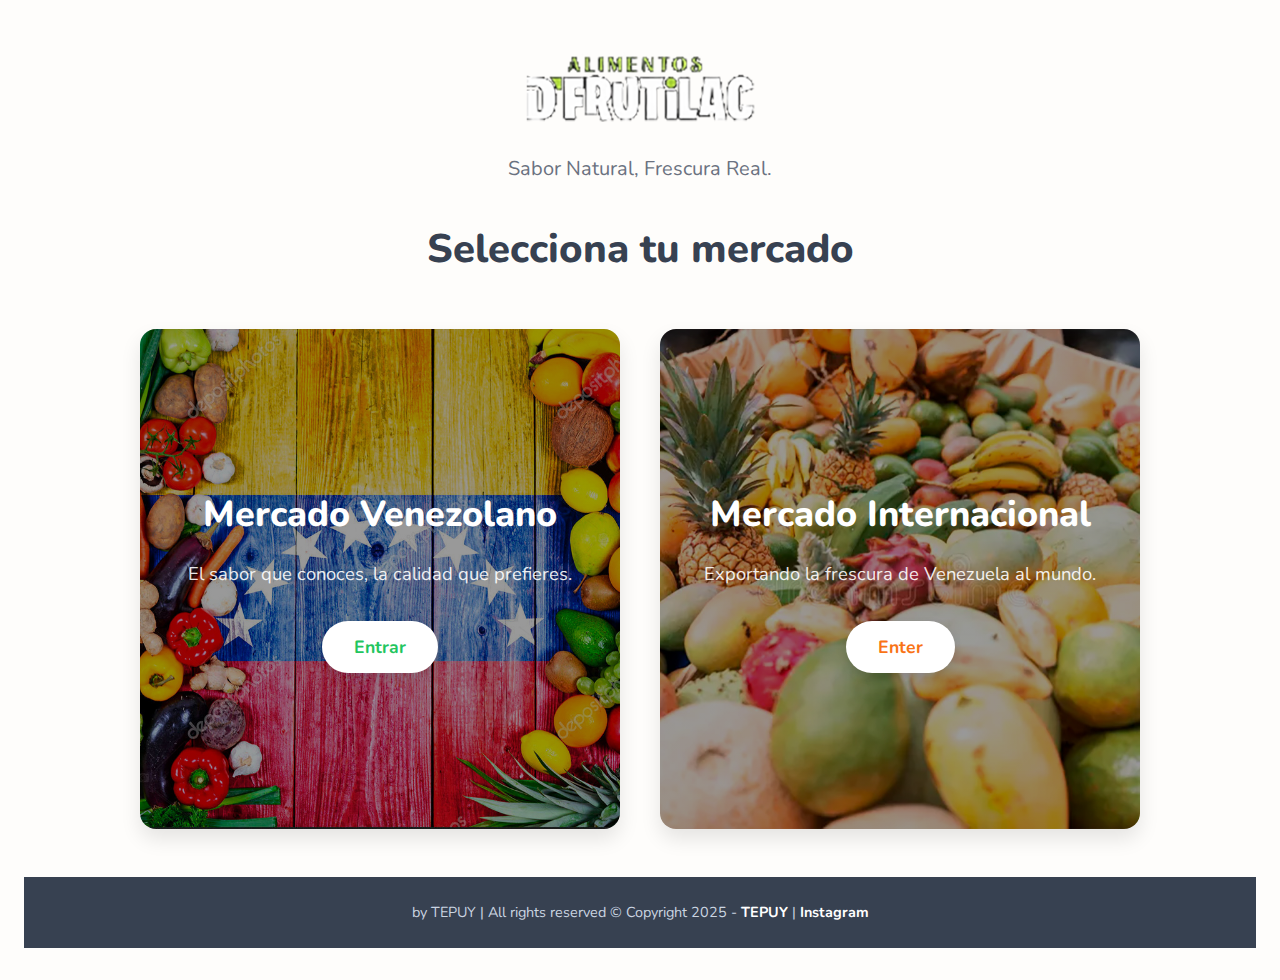
<file: index.html>
<!DOCTYPE html>
<html lang="es">
<head>
    <meta charset="UTF-8">
    <meta name="viewport" content="width=device-width, initial-scale=1.0">
    <title>Alimentos D'Frutilac, C.A. - Bienvenido</title>
    
    <!-- Favicon -->
    <link rel="icon" type="image/x-icon" href="assets/img/favicon.ico">
    
    <!-- Google Fonts (Nunito) -->
    <link rel="preconnect" href="https://fonts.googleapis.com">
    <link rel="preconnect" href="https://fonts.gstatic.com" crossorigin>
    <link href="https://fonts.googleapis.com/css2?family=Nunito:wght@400;700;800&display=swap" rel="stylesheet">
    
    <!-- Estilos Principales -->
    <link rel="stylesheet" href="assets/css/style.css">
</head>
<body>

    <div class="selector-page">
        <header class="selector-header">
            <!-- Coloca el logo principal aquí -->
            <img src="assets/img/logo.png" alt="Alimentos D'Frutilac, C.A." class="selector-logo">
            <p class="selector-tagline">Sabor Natural, Frescura Real.</p>
        </header>

        <main class="selector-main">
            <h1 class="selector-title">Selecciona tu mercado</h1>
            
            <div class="selector-grid">
                
                <!-- Opción 1: Mercado Venezolano -->
                <a href="venezuela.html" class="selector-card card-venezuela">
                    <div class="selector-card__content">
                        <h2 class="selector-card__title">Mercado Venezolano</h2>
                        <p class="selector-card__description">El sabor que conoces, la calidad que prefieres.</p>
                        <span class="selector-card__button">Entrar</span>
                    </div>
                </a>
                
                <!-- Opción 2: Mercado Internacional -->
                <a href="internacional.html" class="selector-card card-internacional">
                    <div class="selector-card__content">
                        <h2 class="selector-card__title">Mercado Internacional</h2>
                        <p class="selector-card__description">Exportando la frescura de Venezuela al mundo.</p>
                        <span class="selector-card__button">Enter</span>
                    </div>
                </a>
            </div>
        </main>
        
        <footer class="main-footer selector-footer">
            <p>
                by TEPUY | All rights reserved © Copyright 2025 - 
                <a href="https://tepuy.site/" target="_blank" rel="noopener noreferrer">TEPUY</a>
                | <a href="https://www.instagram.com/tepuy_it/" target="_blank" rel="noopener noreferrer">Instagram</a>
            </p>
        </footer>
    </div>

</body>
</html>
</file>
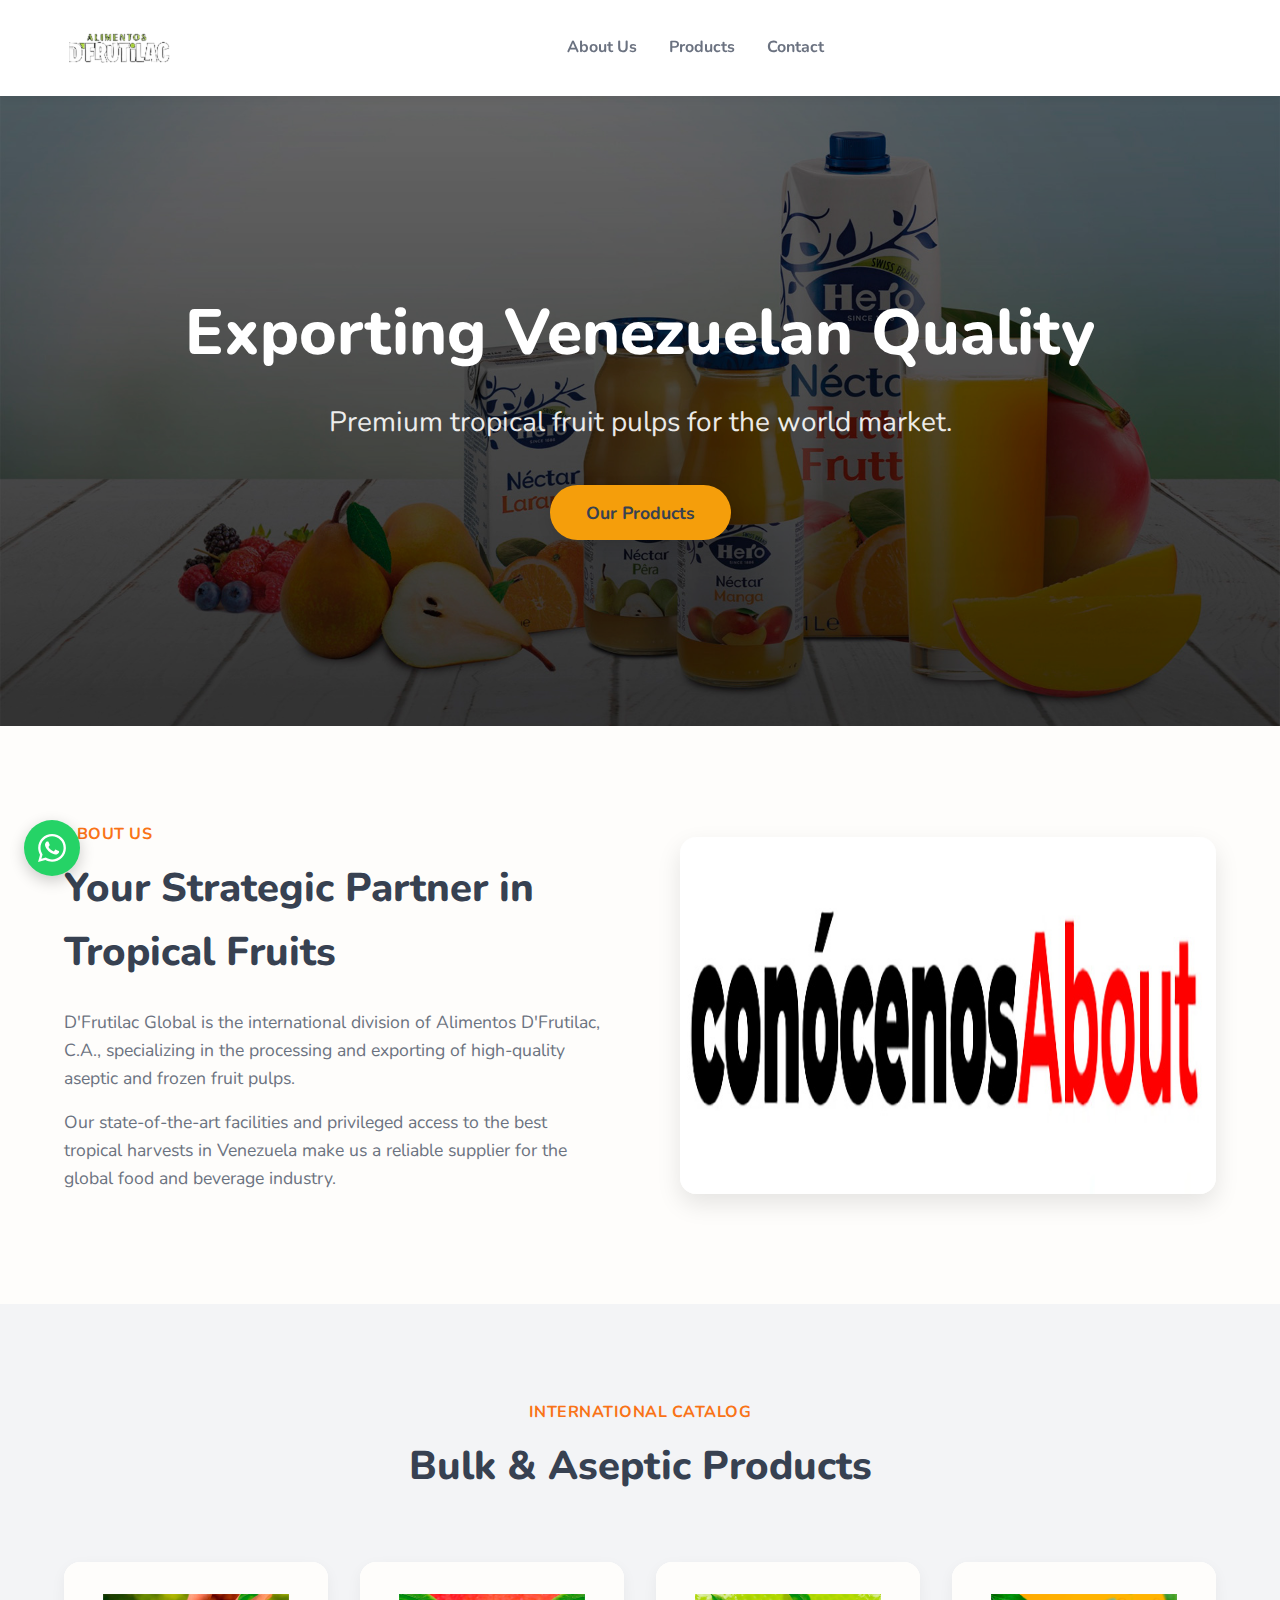
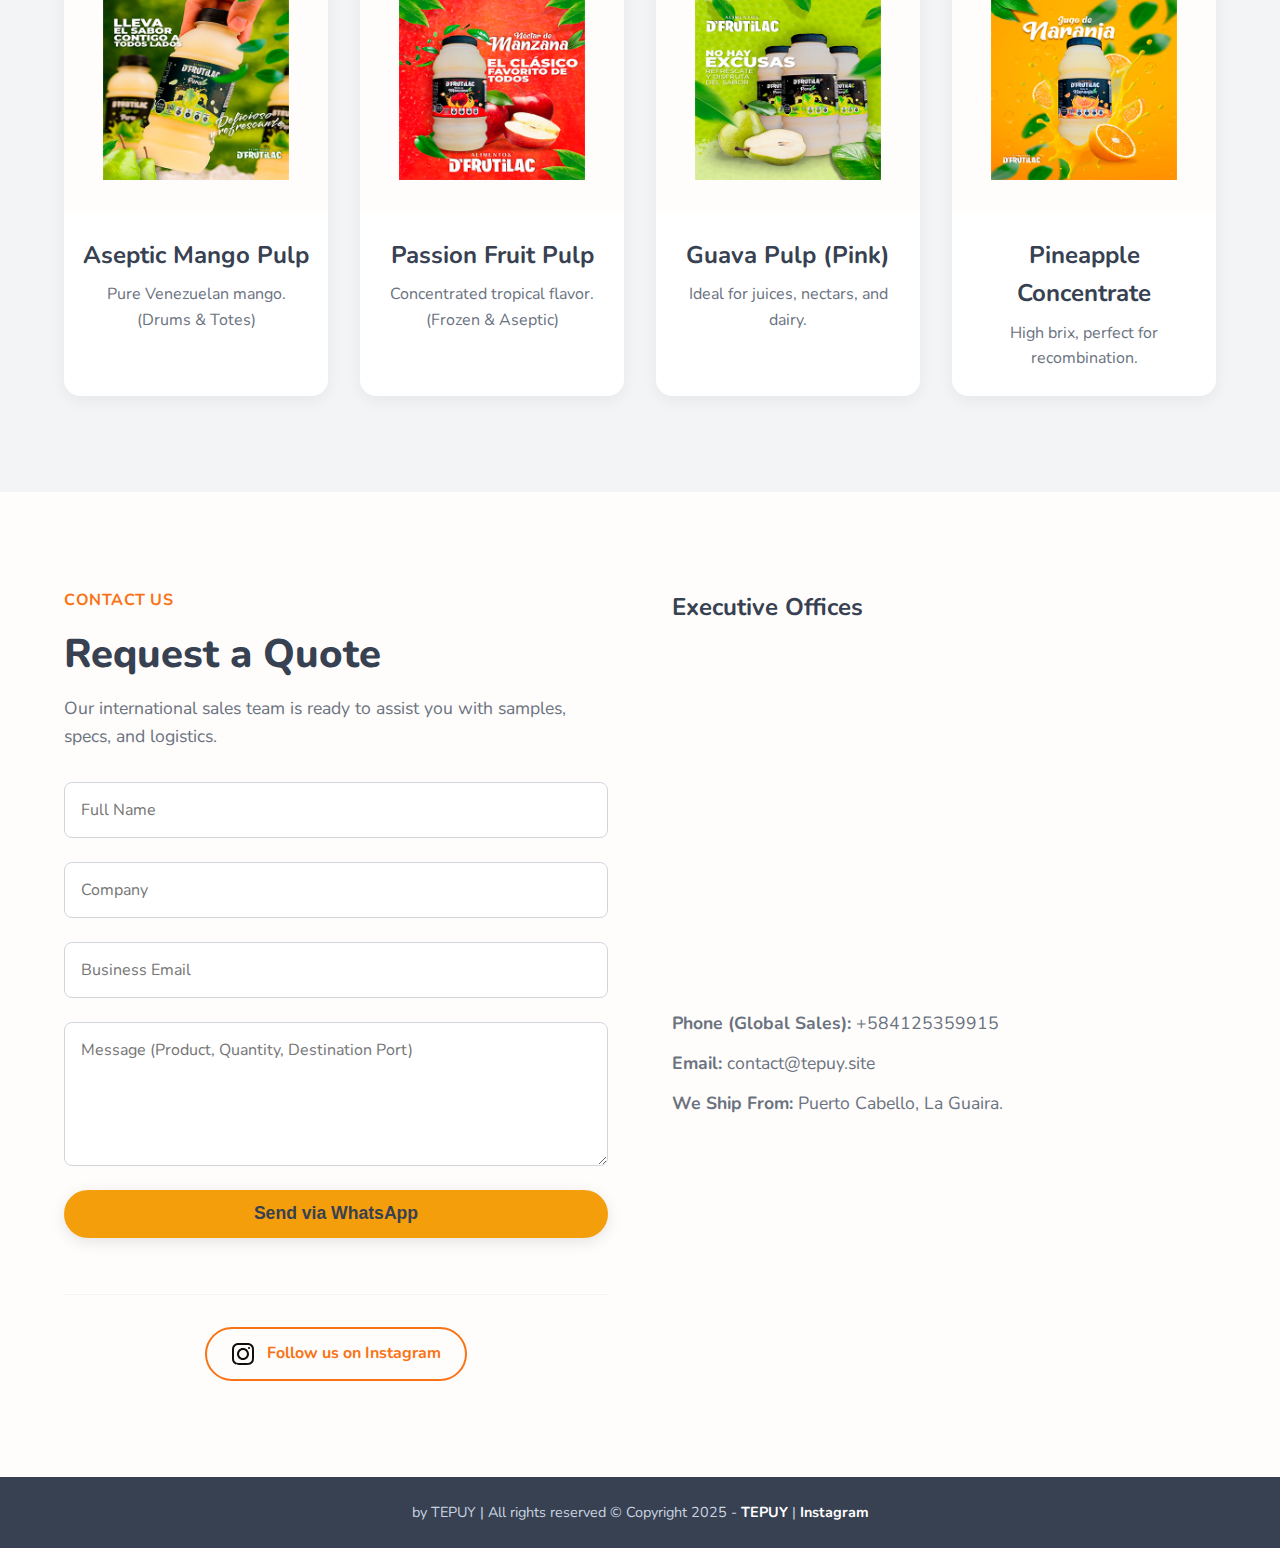
<file: internacional.html>
<!DOCTYPE html>
<html lang="es">
<head>
    <meta charset="UTF-8">
    <meta name="viewport" content="width=device-width, initial-scale=1.0">
    <title>D'Frutilac Global - Exporting Quality</title>
    
    <!-- Favicon -->
    <link rel="icon" type="image/x-icon" href="assets/img/favicon.ico">
    
    <!-- Google Fonts (Nunito) -->
    <link rel="preconnect" href="https://fonts.googleapis.com">
    <link rel="preconnect" href="https://fonts.gstatic.com" crossorigin>
    <link href="https://fonts.googleapis.com/css2?family=Nunito:wght@400;700;800&display=swap" rel="stylesheet">
    
    <!-- Estilos -->
    <link rel="stylesheet" href="assets/css/style.css">
    <link rel="stylesheet" href="assets/css/landing.css">
</head>
<body class="landing-page landing-int">

    <!-- Header (Internacional) -->
    <header class="main-header">
        <nav class="navbar container">
            <a href="/" class="navbar-logo">
                <img src="assets/img/logo-global.png" alt="D'Frutilac Global">
            </a>
            
            <ul class="nav-links">
                <li><a href="#int-about" class="nav-link">About Us</a></li>
                <li><a href="#int-products" class="nav-link">Products</a></li>
                <li><a href="#int-contact" class="nav-link">Contact</a></li>
            </ul>
            
            <!-- Contenedor del Traductor de Google -->
            <div id="google_translate_element" class="translate-widget"></div>
        </nav>
    </header>

    <!-- Main (Internacional) -->
    <main>
        <!-- Hero Section -->
        <section id="int-hero" class="hero-section hero-int">
            <div class="hero-content">
                <h1 class="hero-title">Exporting Venezuelan Quality</h1>
                <p class="hero-subtitle">Premium tropical fruit pulps for the world market.</p>
                <a href="#int-products" class="hero-cta">Our Products</a>
            </div>
        </section>
        
        <!-- About Us (Conócenos) -->
        <section id="int-about" class="content-section container content-reverse">
            <div class="content-image">
                <img src="assets/img/conocenos-int.jpg" alt="D'Frutilac Global Operations">
            </div>
            <div class="content-text">
                <span class="content-subtitle">About Us</span>
                <h2 class="content-title">Your Strategic Partner in Tropical Fruits</h2>
                <p>D'Frutilac Global is the international division of Alimentos D'Frutilac, C.A., specializing in the processing and exporting of high-quality aseptic and frozen fruit pulps.</p>
                <p>Our state-of-the-art facilities and privileged access to the best tropical harvests in Venezuela make us a reliable supplier for the global food and beverage industry.</p>
            </div>
        </section>
        
        <!-- Products (Productos) -->
        <section id="int-products" class="products-section">
            <div class="container">
                <span class="content-subtitle text-center">International Catalog</span>
                <h2 class="content-title text-center">Bulk & Aseptic Products</h2>
                
                <div class="product-grid">
                    <!-- Producto 1: Mango -->
                    <div class="product-card">
                        <div class="product-card__image">
                            <img src="assets/img/int-producto-mango.png" alt="Aseptic Mango Pulp">
                        </div>
                        <h3 class="product-card__title">Aseptic Mango Pulp</h3>
                        <p class="product-card__description">Pure Venezuelan mango. (Drums & Totes)</p>
                    </div>
                    <!-- Producto 2: Parchita -->
                    <div class="product-card">
                        <div class="product-card__image">
                            <img src="assets/img/int-producto-parchita.png" alt="Passion Fruit Pulp">
                        </div>
                        <h3 class="product-card__title">Passion Fruit Pulp</h3>
                        <p class="product-card__description">Concentrated tropical flavor. (Frozen & Aseptic)</p>
                    </div>
                    <!-- Producto 3: Guayaba -->
                    <div class="product-card">
                        <div class="product-card__image">
                            <img src="assets/img/int-producto-guayaba.png" alt="Guava Pulp (Pink)">
                        </div>
                        <h3 class="product-card__title">Guava Pulp (Pink)</h3>
                        <p class="product-card__description">Ideal for juices, nectars, and dairy.</p>
                    </div>
                    <!-- Producto 4: Piña -->
                    <div class="product-card">
                        <div class="product-card__image">
                            <img src="assets/img/int-producto-pina.png" alt="Pineapple Concentrate">
                        </div>
                        <h3 class="product-card__title">Pineapple Concentrate</h3>
                        <p class="product-card__description">High brix, perfect for recombination.</p>
                    </div>
                </div>
            </div>
        </section>
        
        <!-- Contact (Contactos) -->
        <section id="int-contact" class="contact-section container">
            <div class="contact-form-container">
                <span class="content-subtitle">Contact Us</span>
                <h2 class="content-title">Request a Quote</h2>
                <p>Our international sales team is ready to assist you with samples, specs, and logistics.</p>
                <form id="contactFormInt" class="contact-form">
                    <input type="text" name="name" placeholder="Full Name" required>
                    <input type="text" name="company" placeholder="Company" required>
                    <input type="email" name="email" placeholder="Business Email" required>
                    <textarea name="message" rows="5" placeholder="Message (Product, Quantity, Destination Port)" required></textarea>
                    <button type="button" class="hero-cta" onclick="enviarWhatsAppInt()">Send via WhatsApp</button>
                    
                    <!-- Instagram Link -->
                    <div class="social-contact">
                        <a href="https://www.instagram.com/alimentosdfrutilac/" target="_blank" rel="noopener noreferrer" class="instagram-link">
                            <img src="assets/img/icons/instagram.svg" alt="Instagram" class="social-icon">
                            <span>Follow us on Instagram</span>
                        </a>
                    </div>
                </form>
            </div>
            
            <div class="contact-map-container">
                <!-- Mapa de Google: Oficina -->
                <h3 class="map-title">Executive Offices</h3>
                <div class="map-responsive">
                    <iframe src="https://www.google.com/maps/embed?pb=!1m18!1m12!1m3!1d3928.451960338364!2d-69.28781939017051!3d10.062003771924783!2m3!1f0!2f0!3f0!3m2!1i1024!2i768!4f13.1!3m3!1m2!1s0x8e875d885a2ab063%3A0xffd276ce025958fe!2sTorre%20BEL%2C%20Barquisimeto%203001%2C%20Lara!5e0!3m2!1ses-419!2sve!4v1762908047524!5m2!1ses-419!2sve" width="600" height="450" style="border:0;" allowfullscreen="" loading="lazy" referrerpolicy="no-referrer-when-downgrade"></iframe>
                </div>
                <div class="office-info">
                    <p><strong>Phone (Global Sales):</strong> +584125359915</p>
                    <p><strong>Email:</strong> contact@tepuy.site</p>
                    <p><strong>We Ship From:</strong> Puerto Cabello, La Guaira.</p>
                </div>
            </div>
        </section>
    </main>
    
    <!-- Footer (Internacional) -->
    <footer class="main-footer">
        <div class="container">
            <p>
                by TEPUY | All rights reserved © Copyright 2025 - 
                <a href="https://tepuy.site/" target="_blank" rel="noopener noreferrer">TEPUY</a>
                | <a href="https://www.instagram.com/tepuy_it/" target="_blank" rel="noopener noreferrer">Instagram</a>
            </p>
        </div>
    </footer>
    
    <!-- Botones Flotantes -->
    <a id="whatsappBtn" href="https://api.whatsapp.com/send?phone=584125359915" target="_blank" rel="noopener noreferrer" class="floating-btn whatsapp-btn" aria-label="Contactar por WhatsApp">
        <svg fill="currentColor" viewBox="0 0 24 24"><path d="M.057 24l1.687-6.163c-1.041-1.804-1.588-3.849-1.587-5.946.003-6.556 5.338-11.891 11.893-11.891 3.181.001 6.167 1.24 8.413 3.488 2.245 2.248 3.481 5.236 3.48 8.414-.003 6.557-5.338 11.892-11.893 11.892-1.99-.001-3.951-.5-5.688-1.448l-6.305 1.654zm6.597-3.807c1.676.995 3.276 1.591 5.392 1.592 5.448 0 9.886-4.434 9.889-9.885.002-5.462-4.415-9.89-9.881-9.892-5.452 0-9.887 4.434-9.889 9.884-.001 2.225.651 3.891 1.746 5.634l-.999 3.648 3.742-.981zm11.387-5.464c-.074-.124-.272-.198-.57-.347-.297-.149-1.758-.868-2.031-.967-.272-.099-.47-.149-.669.149-.198.297-.768.967-.941 1.165-.173.198-.347.223-.644.074-.297-.149-1.255-.462-2.39-1.475-.883-.788-1.48-1.761-1.653-2.059-.173-.297-.018-.458.13-.606.134-.133.297-.347.446-.521.149-.174.198-.297.297-.495.099-.198.05-.372-.025-.521-.075-.149-.669-1.612-.916-2.207-.242-.579-.487-.5-.669-.51l-.57-.01c-.198 0-.52.074-.792.372s-1.04 1.016-1.04 2.479 1.065 2.876 1.213 3.074c.149.198 2.096 3.2 5.077 4.487.709.306 1.262.489 1.694.626.712.227 1.36.195 1.871.118.571-.078 1.758-.719 2.006-1.413.248-.695.248-1.289.173-1.414z"/></svg>
    </a>
    
    <button id="scrollTopBtn" class="floating-btn scroll-top-btn" aria-label="Volver al inicio">
        <svg fill="none" stroke="currentColor" viewBox="0 0 24 24"><path stroke-linecap="round" stroke-linejoin="round" stroke-width="3" d="M5 15l7-7 7 7"></path></svg>
    </button>
    
    <!-- Scripts -->
    <!-- Script de Google Translate -->
    <script type="text/javascript">
        function googleTranslateElementInit() {
            new google.translate.TranslateElement({
                pageLanguage: 'es', 
                includedLanguages: 'es,en,pt,zh-CN', 
                layout: google.translate.TranslateElement.InlineLayout.SIMPLE,
                autoDisplay: false
            }, 'google_translate_element');
        }
    </script>
    <script type="text/javascript" src="//translate.google.com/translate_a/element.js?cb=googleTranslateElementInit"></script>
    
    <!-- Script Principal -->
    <script src="assets/js/main.js"></script>
    
    <!-- Script para enviar formulario a WhatsApp -->
    <script>
        function enviarWhatsAppInt() {
            const form = document.getElementById('contactFormInt');
            const name = form.querySelector('input[name="name"]').value;
            const company = form.querySelector('input[name="company"]').value;
            const email = form.querySelector('input[name="email"]').value;
            const message = form.querySelector('textarea[name="message"]').value;
            
            const whatsappMessage = `Hello, my name is ${name} from ${company}. ${message}. My email is: ${email}`;
            const encodedMessage = encodeURIComponent(whatsappMessage);
            const whatsappUrl = `https://api.whatsapp.com/send?phone=584125359915&text=${encodedMessage}`;
            
            window.open(whatsappUrl, '_blank');
        }
    </script>

</body>
</html>
</file>
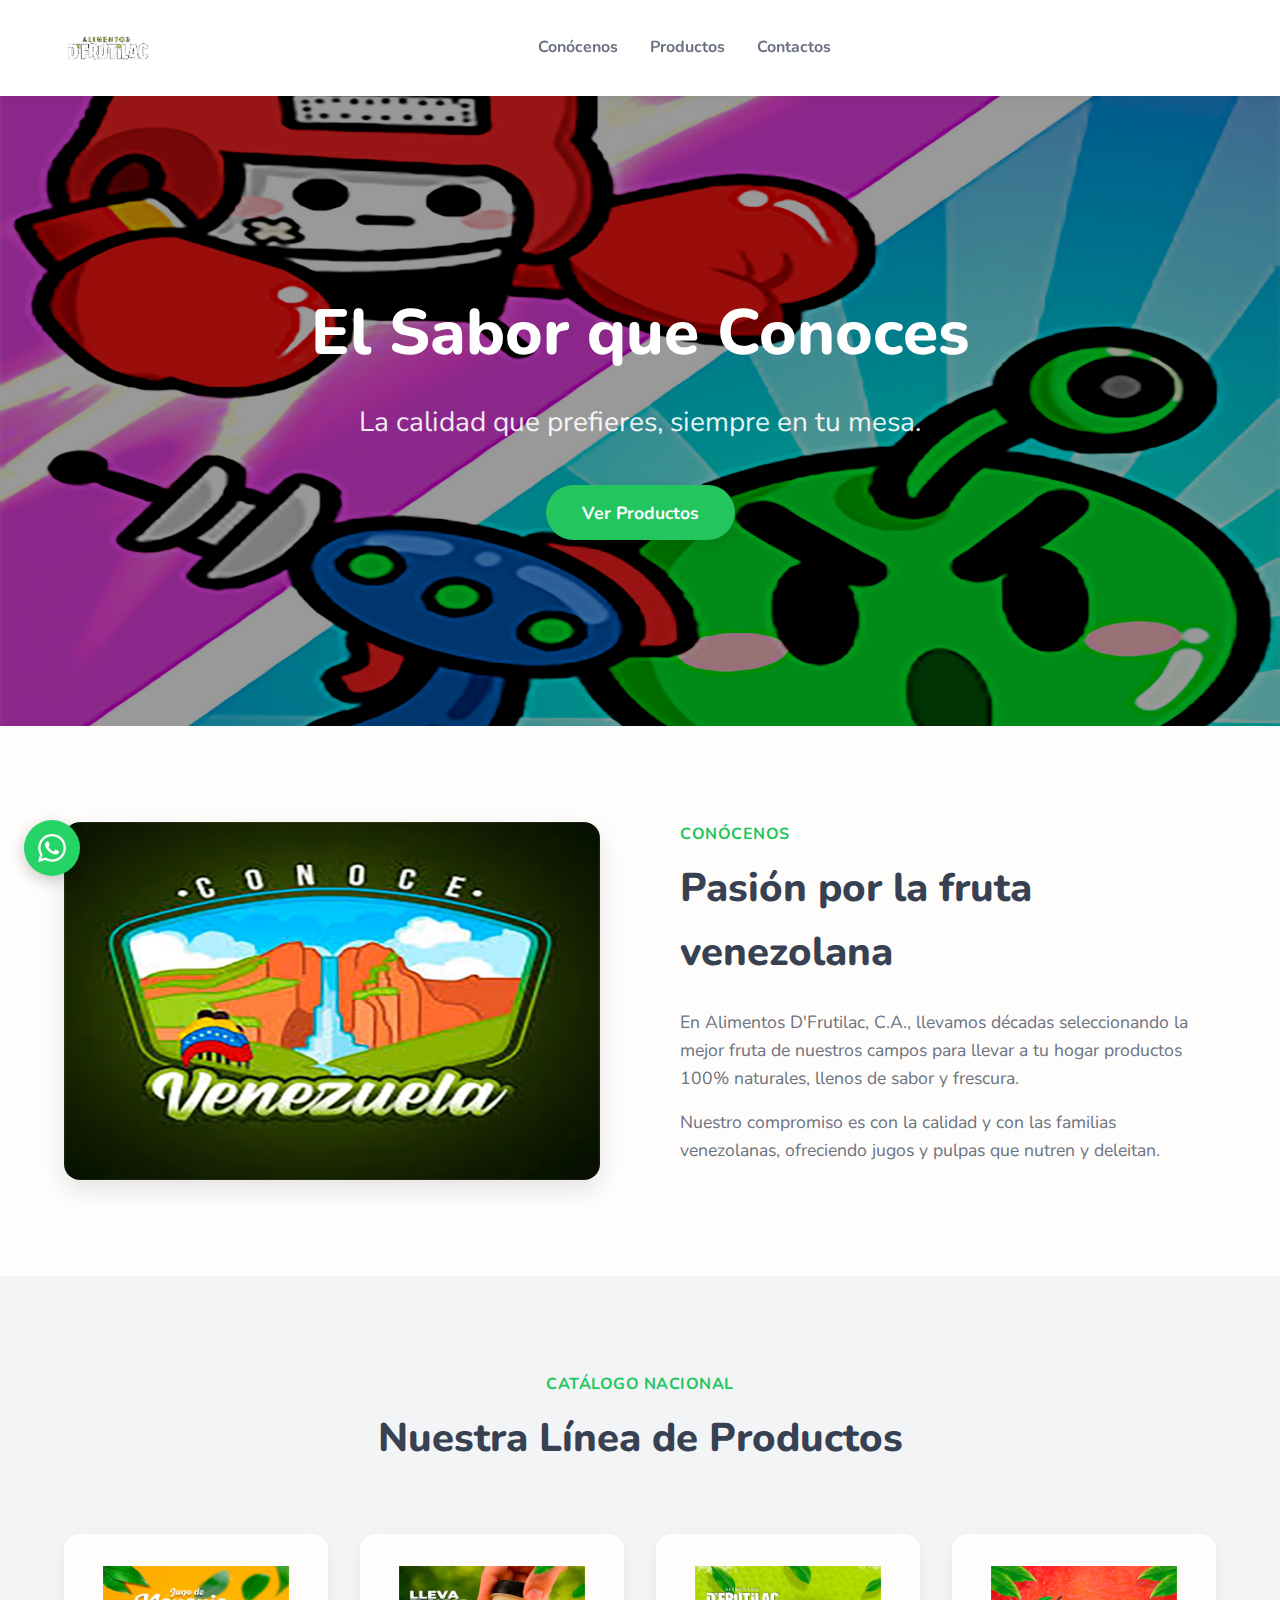
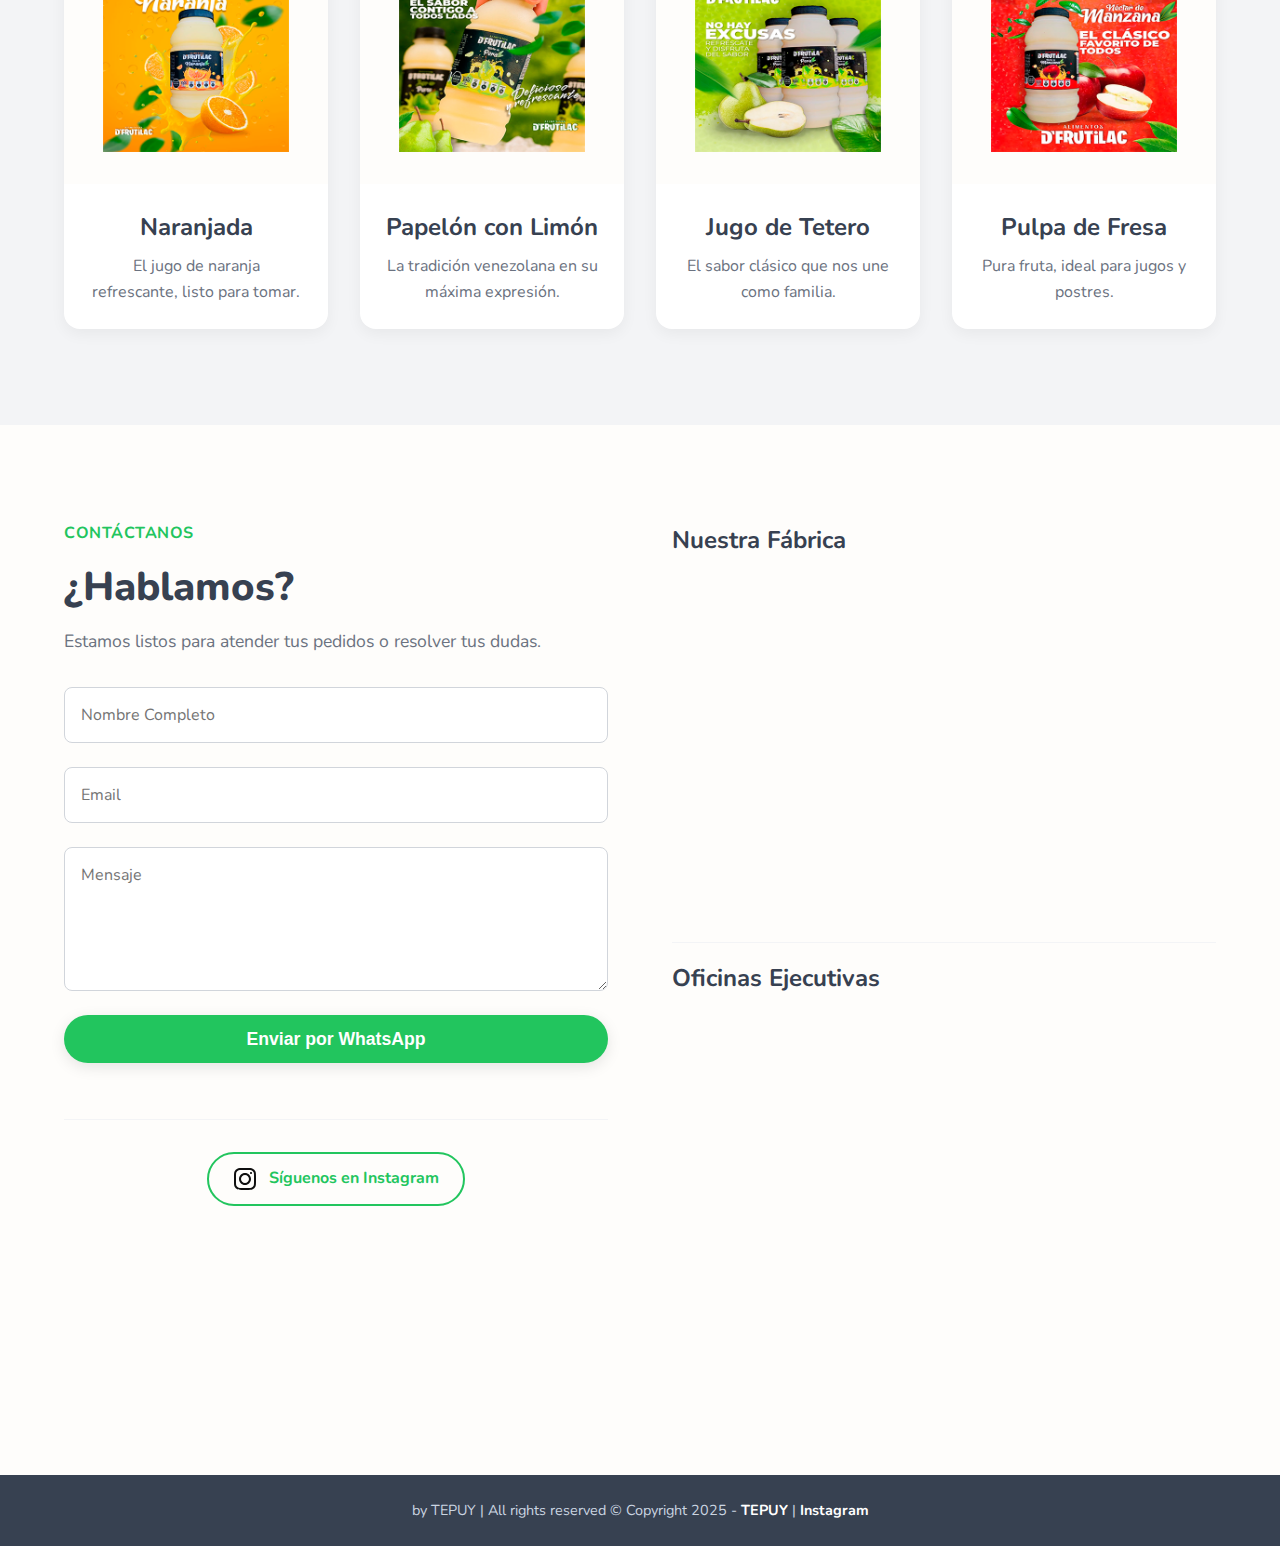
<file: venezuela.html>
<!DOCTYPE html>
<html lang="es">
<head>
    <meta charset="UTF-8">
    <meta name="viewport" content="width=device-width, initial-scale=1.0">
    <title>D'Frutilac Venezuela - Sabor Natural</title>
    
    <!-- Favicon -->
    <link rel="icon" type="image/x-icon" href="assets/img/favicon.ico">
    
    <!-- Google Fonts (Nunito) -->
    <link rel="preconnect" href="https://fonts.googleapis.com">
    <link rel="preconnect" href="https://fonts.gstatic.com" crossorigin>
    <link href="https://fonts.googleapis.com/css2?family=Nunito:wght@400;700;800&display=swap" rel="stylesheet">
    
    <!-- Estilos -->
    <link rel="stylesheet" href="assets/css/style.css">
    <link rel="stylesheet" href="assets/css/landing.css">
</head>
<body class="landing-page landing-vz">

    <!-- Header (Venezuela) -->
    <header class="main-header">
        <nav class="navbar container">
            <a href="/" class="navbar-logo">
                <img src="assets/img/logo.png" alt="D'Frutilac Venezuela">
            </a>
            
            <ul class="nav-links">
                <li><a href="#vz-conocenos" class="nav-link">Conócenos</a></li>
                <li><a href="#vz-productos" class="nav-link">Productos</a></li>
                <li><a href="#vz-contactos" class="nav-link">Contactos</a></li>
            </ul>
            
            <!-- Contenedor del Traductor de Google -->
            <div id="google_translate_element" class="translate-widget"></div>
        </nav>
    </header>

    <!-- Main (Venezuela) -->
    <main>
        <!-- Hero Section -->
        <section id="vz-hero" class="hero-section hero-vz">
            <div class="hero-content">
                <h1 class="hero-title">El Sabor que Conoces</h1>
                <p class="hero-subtitle">La calidad que prefieres, siempre en tu mesa.</p>
                <a href="#vz-productos" class="hero-cta">Ver Productos</a>
            </div>
        </section>
        
        <!-- Conócenos -->
        <section id="vz-conocenos" class="content-section container">
            <div class="content-image">
                <img src="assets/img/conocenos-vz.jpg" alt="Planta D'Frutilac Venezuela">
            </div>
            <div class="content-text">
                <span class="content-subtitle">Conócenos</span>
                <h2 class="content-title">Pasión por la fruta venezolana</h2>
                <p>En Alimentos D'Frutilac, C.A., llevamos décadas seleccionando la mejor fruta de nuestros campos para llevar a tu hogar productos 100% naturales, llenos de sabor y frescura.</p>
                <p>Nuestro compromiso es con la calidad y con las familias venezolanas, ofreciendo jugos y pulpas que nutren y deleitan.</p>
            </div>
        </section>
        
        <!-- Productos -->
        <section id="vz-productos" class="products-section">
            <div class="container">
                <span class="content-subtitle text-center">Catálogo Nacional</span>
                <h2 class="content-title text-center">Nuestra Línea de Productos</h2>
                
                <div class="product-grid">
                    <!-- Producto 1: Naranja -->
                    <div class="product-card">
                        <div class="product-card__image">
                            <img src="assets/img/vz-producto-naranja.png" alt="Naranjada D'Frutilac">
                        </div>
                        <h3 class="product-card__title">Naranjada</h3>
                        <p class="product-card__description">El jugo de naranja refrescante, listo para tomar.</p>
                    </div>
                    <!-- Producto 2: Papelón -->
                    <div class="product-card">
                        <div class="product-card__image">
                            <img src="assets/img/vz-producto-papelon.png" alt="Papelón con Limón D'Frutilac">
                        </div>
                        <h3 class="product-card__title">Papelón con Limón</h3>
                        <p class="product-card__description">La tradición venezolana en su máxima expresión.</p>
                    </div>
                    <!-- Producto 3: Tetero -->
                    <div class="product-card">
                        <div class="product-card__image">
                            <img src="assets/img/vz-producto-tetero.png" alt="Jugo de Tetero D'Frutilac">
                        </div>
                        <h3 class="product-card__title">Jugo de Tetero</h3>
                        <p class="product-card__description">El sabor clásico que nos une como familia.</p>
                    </div>
                    <!-- Producto 4: Fresa -->
                    <div class="product-card">
                        <div class="product-card__image">
                            <img src="assets/img/vz-producto-fresa.png" alt="Pulpa de Fresa D'Frutilac">
                        </div>
                        <h3 class="product-card__title">Pulpa de Fresa</h3>
                        <p class="product-card__description">Pura fruta, ideal para jugos y postres.</p>
                    </div>
                </div>
            </div>
        </section>
        
        <!-- Contactos -->
        <section id="vz-contactos" class="contact-section container">
            <div class="contact-form-container">
                <span class="content-subtitle">Contáctanos</span>
                <h2 class="content-title">¿Hablamos?</h2>
                <p>Estamos listos para atender tus pedidos o resolver tus dudas.</p>
                <form id="contactFormVz" class="contact-form">
                    <input type="text" name="name" placeholder="Nombre Completo" required>
                    <input type="email" name="email" placeholder="Email" required>
                    <textarea name="message" rows="5" placeholder="Mensaje" required></textarea>
                    <button type="button" class="hero-cta" onclick="enviarWhatsAppVz()">Enviar por WhatsApp</button>
                    
                    <!-- Instagram Link -->
                    <div class="social-contact">
                        <a href="https://www.instagram.com/alimentosdfrutilac/" target="_blank" rel="noopener noreferrer" class="instagram-link">
                            <img src="assets/img/icons/instagram.svg" alt="Instagram" class="social-icon">
                            <span>Síguenos en Instagram</span>
                        </a>
                    </div>
                </form>
            </div>
            
            <div class="contact-map-container">
                <!-- Mapa de Google: Fábrica -->
                <h3 class="map-title">Nuestra Fábrica</h3>
                <div class="map-responsive">
                    <iframe src="https://www.google.com/maps/embed?pb=!1m18!1m12!1m3!1d3928.966055088683!2d-69.26843489017097!3d10.019659872656371!2m3!1f0!2f0!3f0!3m2!1i1024!2i768!4f13.1!3m3!1m2!1s0x8e875f327dac0645%3A0x55325ccea3b05579!2sAlimentos%20D&#39;frutilac%20CA!5e0!3m2!1ses-419!2sve!4v1762907991452!5m2!1ses-419!2sve" width="600" height="450" style="border:0;" allowfullscreen="" loading="lazy" referrerpolicy="no-referrer-when-downgrade"></iframe>
                </div>
                
                <!-- Mapa de Google: Oficina -->
                <h3 class="map-title">Oficinas Ejecutivas</h3>
                <div class="map-responsive">
                    <iframe src="https://www.google.com/maps/embed?pb=!1m18!1m12!1m3!1d3928.451960338364!2d-69.28781939017051!3d10.062003771924783!2m3!1f0!2f0!3f0!3m2!1i1024!2i768!4f13.1!3m3!1m2!1s0x8e875d885a2ab063%3A0xffd276ce025958fe!2sTorre%20BEL%2C%20Barquisimeto%203001%2C%20Lara!5e0!3m2!1ses-419!2sve!4v1762908047524!5m2!1ses-419!2sve" width="600" height="450" style="border:0;" allowfullscreen="" loading="lazy" referrerpolicy="no-referrer-when-downgrade"></iframe>
                </div>
            </div>
        </section>
    </main>
    
    <!-- Footer (Venezuela) -->
    <footer class="main-footer">
        <div class="container">
            <p>
                by TEPUY | All rights reserved © Copyright 2025 - 
                <a href="https://tepuy.site/" target="_blank" rel="noopener noreferrer">TEPUY</a>
                | <a href="https://www.instagram.com/tepuy_it/" target="_blank" rel="noopener noreferrer">Instagram</a>
            </p>
        </div>
    </footer>
    
    <!-- Botones Flotantes -->
    <a id="whatsappBtn" href="https://api.whatsapp.com/send?phone=584125359915" target="_blank" rel="noopener noreferrer" class="floating-btn whatsapp-btn" aria-label="Contactar por WhatsApp">
        <svg fill="currentColor" viewBox="0 0 24 24"><path d="M.057 24l1.687-6.163c-1.041-1.804-1.588-3.849-1.587-5.946.003-6.556 5.338-11.891 11.893-11.891 3.181.001 6.167 1.24 8.413 3.488 2.245 2.248 3.481 5.236 3.48 8.414-.003 6.557-5.338 11.892-11.893 11.892-1.99-.001-3.951-.5-5.688-1.448l-6.305 1.654zm6.597-3.807c1.676.995 3.276 1.591 5.392 1.592 5.448 0 9.886-4.434 9.889-9.885.002-5.462-4.415-9.89-9.881-9.892-5.452 0-9.887 4.434-9.889 9.884-.001 2.225.651 3.891 1.746 5.634l-.999 3.648 3.742-.981zm11.387-5.464c-.074-.124-.272-.198-.57-.347-.297-.149-1.758-.868-2.031-.967-.272-.099-.47-.149-.669.149-.198.297-.768.967-.941 1.165-.173.198-.347.223-.644.074-.297-.149-1.255-.462-2.39-1.475-.883-.788-1.48-1.761-1.653-2.059-.173-.297-.018-.458.13-.606.134-.133.297-.347.446-.521.149-.174.198-.297.297-.495.099-.198.05-.372-.025-.521-.075-.149-.669-1.612-.916-2.207-.242-.579-.487-.5-.669-.51l-.57-.01c-.198 0-.52.074-.792.372s-1.04 1.016-1.04 2.479 1.065 2.876 1.213 3.074c.149.198 2.096 3.2 5.077 4.487.709.306 1.262.489 1.694.626.712.227 1.36.195 1.871.118.571-.078 1.758-.719 2.006-1.413.248-.695.248-1.289.173-1.414z"/></svg>
    </a>
    
    <button id="scrollTopBtn" class="floating-btn scroll-top-btn" aria-label="Volver al inicio">
        <svg fill="none" stroke="currentColor" viewBox="0 0 24 24"><path stroke-linecap="round" stroke-linejoin="round" stroke-width="3" d="M5 15l7-7 7 7"></path></svg>
    </button>
    
    <!-- Scripts -->
    <!-- Script de Google Translate -->
    <script type="text/javascript">
        function googleTranslateElementInit() {
            new google.translate.TranslateElement({
                pageLanguage: 'es', 
                includedLanguages: 'es,en,pt,zh-CN', 
                layout: google.translate.TranslateElement.InlineLayout.SIMPLE,
                autoDisplay: false
            }, 'google_translate_element');
        }
    </script>
    <script type="text/javascript" src="//translate.google.com/translate_a/element.js?cb=googleTranslateElementInit"></script>
    
    <!-- Script Principal -->
    <script src="assets/js/main.js"></script>
    
    <!-- Script para enviar formulario a WhatsApp -->
    <script>
        function enviarWhatsAppVz() {
            const form = document.getElementById('contactFormVz');
            const name = form.querySelector('input[name="name"]').value;
            const email = form.querySelector('input[name="email"]').value;
            const message = form.querySelector('textarea[name="message"]').value;
            
            const whatsappMessage = `Hola, mi nombre es ${name}. ${message}. Mi correo es: ${email}`;
            const encodedMessage = encodeURIComponent(whatsappMessage);
            const whatsappUrl = `https://api.whatsapp.com/send?phone=584125359915&text=${encodedMessage}`;
            
            window.open(whatsappUrl, '_blank');
        }
    </script>

</body>
</html>
</file>
<file: assets/css/style.css>
/* ---------------------------------- */
/* ESTILOS GLOBALES Y SELECTOR      */
/* assets/css/style.css             */
/* ---------------------------------- */

/* --- Variables de Color (Paleta D'Frutilac) --- */
:root {
    --color-verde: #22c55e;
    --color-verde-oscuro: #16a34a;
    --color-amarillo: #f59e0b;
    --color-amarillo-oscuro: #d97706;
    --color-naranja: #f97316;
    --color-naranja-oscuro: #ea580c;
    --color-oscuro: #374151;
    --color-gris: #6b7280;
    --color-gris-claro: #f3f4f6;
    --color-blanco: #ffffff;
    --color-fondo: #fefdfb; /* Blanco cálido */
    
    --fuente-principal: 'Nunito', sans-serif;
}

/* --- Reseteo Básico y Tipografía --- */
*, *::before, *::after {
    box-sizing: border-box;
    margin: 0;
    padding: 0;
}

html {
    scroll-behavior: smooth;
    font-size: 16px;
}

body {
    font-family: var(--fuente-principal);
    background-color: var(--color-fondo);
    color: var(--color-oscuro);
    line-height: 1.6;
}

a {
    color: var(--color-verde);
    text-decoration: none;
    transition: color 0.3s ease;
}

a:hover {
    color: var(--color-verde-oscuro);
}

img {
    max-width: 100%;
    height: auto;
    display: block;
}

.container {
    width: 100%;
    max-width: 1200px;
    margin: 0 auto;
    padding: 0 1.5rem;
}

.text-center {
    text-align: center;
}

/* ---------------------------------- */
/* PÁGINA SELECTORA (index.html)    */
/* ---------------------------------- */
.selector-page {
    display: flex;
    flex-direction: column;
    justify-content: space-between;
    align-items: center;
    min-height: 100vh;
    padding: 2rem 1.5rem;
}

.selector-header {
    text-align: center;
    margin-bottom: 2rem;
}

.selector-logo {
    max-width: 250px;
    margin: 0 auto;
}

.selector-tagline {
    font-size: 1.25rem;
    color: var(--color-gris);
    margin-top: 0.5rem;
}

.selector-main {
    width: 100%;
    max-width: 1000px;
    flex-grow: 1;
    display: flex;
    flex-direction: column;
    justify-content: center;
}

.selector-title {
    font-size: 2.5rem;
    font-weight: 800;
    text-align: center;
    margin-bottom: 3rem;
    color: var(--color-oscuro);
}

.selector-grid {
    display: grid;
    grid-template-columns: 1fr;
    gap: 2rem;
}

@media (min-width: 768px) {
    .selector-grid {
        grid-template-columns: 1fr 1fr;
        gap: 2.5rem;
    }
}

.selector-card {
    position: relative;
    height: 60vh;
    min-height: 400px;
    max-height: 500px;
    border-radius: 1rem;
    overflow: hidden;
    background-size: cover;
    background-position: center;
    box-shadow: 0 10px 20px rgba(0, 0, 0, 0.1);
    transition: transform 0.4s ease, box-shadow 0.4s ease;
    display: flex;
}

.selector-card:hover {
    transform: scale(1.03);
    box-shadow: 0 15px 30px rgba(0, 0, 0, 0.2);
}

/* --- Imágenes de Fondo (Selector) --- */
.card-venezuela {
    background-image: linear-gradient(rgba(0,0,0,0.4), rgba(0,0,0,0.4)), url('../img/selector-vz.jpg');
}
.card-internacional {
    background-image: linear-gradient(rgba(0,0,0,0.4), rgba(0,0,0,0.4)), url('../img/selector-int.jpg');
}
/* ------------------------------------ */

.selector-card__content {
    position: relative;
    z-index: 2;
    padding: 2rem;
    color: var(--color-blanco);
    text-align: center;
    margin: auto;
    transition: transform 0.3s ease;
}

.selector-card:hover .selector-card__content {
    transform: translateY(-10px);
}

.selector-card__title {
    font-size: 2.25rem;
    font-weight: 800;
    margin-bottom: 1rem;
}

.selector-card__description {
    font-size: 1.15rem;
    font-weight: 400;
    opacity: 0.9;
    margin-bottom: 2rem;
}

.selector-card__button {
    display: inline-block;
    padding: 0.75rem 2rem;
    font-size: 1.1rem;
    font-weight: 700;
    border-radius: 50px;
    background-color: var(--color-blanco);
    box-shadow: 0 4px 10px rgba(0, 0, 0, 0.1);
    transition: transform 0.3s ease, background-color 0.3s ease;
}

.card-venezuela .selector-card__button {
    color: var(--color-verde);
}
.card-internacional .selector-card__button {
    color: var(--color-naranja);
}

.selector-card:hover .selector-card__button {
    transform: scale(1.05);
}

.selector-footer {
    width: 100%;
    margin-top: 3rem;
}


/* ---------------------------------- */
/* FOOTER (Global)                  */
/* ---------------------------------- */
.main-footer {
    background-color: var(--color-oscuro);
    color: #cbd5e1;
    padding: 1.5rem 0;
    text-align: center;
    font-size: 0.9rem;
}

.main-footer a {
    color: var(--color-blanco);
    font-weight: 700;
}

.main-footer a:hover {
    color: var(--color-amarillo);
}


/* ---------------------------------- */
/* BOTONES FLOTANTES (Global)       */
/* ---------------------------------- */
.floating-btn {
    position: fixed;
    bottom: 1.5rem;
    z-index: 100;
    width: 3.5rem;
    height: 3.5rem;
    border-radius: 50%;
    display: flex;
    align-items: center;
    justify-content: center;
    box-shadow: 0 5px 15px rgba(0, 0, 0, 0.2);
    transition: transform 0.3s ease, opacity 0.3s ease;
    border: none;
    cursor: pointer;
}

.floating-btn:hover {
    transform: scale(1.1);
}

.floating-btn svg {
    width: 1.75rem;
    height: 1.75rem;
    color: var(--color-blanco);
}

.whatsapp-btn {
    left: 1.5rem;
    background-color: #25D366;
}

.scroll-top-btn {
    right: 1.5rem;
    background-color: var(--color-amarillo);
    opacity: 0;
    visibility: hidden;
    transform: translateY(10px);
}

.scroll-top-btn.visible {
    opacity: 1;
    visibility: visible;
    transform: translateY(0);
}

.scroll-top-btn svg {
    color: var(--color-oscuro);
}

/* ---------------------------------- */
/* ESTILOS WIDGET GOOGLE TRANSLATE  */
/* ---------------------------------- */

/* Ocultar la barra superior de Google */
body {
    top: 0 !important;
}
.skiptranslate {
    display: none !important;
} 
iframe.goog-te-banner-frame {
    display: none !important;
}

/* Estilizar el contenedor del dropdown */
#google_translate_element {
    display: inline-block;
}

/* Estilizar el dropdown en sí */
.goog-te-gadget-simple {
    background-color: transparent !important;
    border: 1px solid #d1d5db !important;
    border-radius: 8px !important;
    padding: 0.5rem 0.75rem !important;
    cursor: pointer;
    font-family: var(--fuente-principal) !important;
    transition: border-color 0.3s ease;
}

.goog-te-gadget-simple:hover {
    border-color: var(--color-gris) !important;
}

/* Estilizar el texto e icono */
.goog-te-gadget-simple .goog-te-menu-value {
    color: var(--color-oscuro) !important;
    font-size: 0.95rem !important;
    font-weight: 700 !important;
    text-decoration: none !important;
    padding-right: 0.5rem !important;
}
.goog-te-gadget-simple .goog-te-menu-value span {
    display: flex;
    align-items: center;
}
.goog-te-gadget-simple .goog-te-menu-value span::before {
    content: '';
    display: inline-block;
    width: 1.25rem;
    height: 1.25rem;
    background-image: url("data:image/svg+xml,%3Csvg xmlns='http://www.w3.org/2000/svg' fill='none' viewBox='0 0 24 24' stroke-width='2' stroke='%23374151'%3E%3Cpath stroke-linecap='round' stroke-linejoin='round' d='M12 21a9.004 9.004 0 008.716-6.747M12 21a9.004 9.004 0 01-8.716-6.747M12 21c-1.3 0-2.55-.188-3.75-.534m3.75.534c-1.2 0-2.398-.188-3.648-.534M12 21c1.3 0 2.55.188 3.75.534m-3.75-.534c1.2 0 2.398.188 3.648-.534M9.006 15.341c.883.62 1.9 1.025 3 1.025s2.117-.405 3-1.025m-6 0c.883.62 1.9 1.025 3 1.025s2.117-.405 3-1.025m-6 0a8.966 8.966 0 01-3.648-.534M15.006 15.341c-.883.62-1.9 1.025-3 1.025s-2.117-.405-3-1.025m6 0c-.883.62-1.9 1.025-3 1.025s-2.117-.405-3-1.025m6 0a8.966 8.966 0 003.648-.534M3.256 9.253c.883-.62 1.9-1.025 3-1.025s2.117.405 3 1.025m-6 0c.883-.62 1.9-1.025 3-1.025s2.117.405 3 1.025m-6 0a8.966 8.966 0 01-3.648.534M15.006 8.228c-.883-.62-1.9-1.025-3-1.025s-2.117.405-3-1.025m6 0c-.883-.62-1.9-1.025-3-1.025s-2.117.405-3-1.025m6 0a8.966 8.966 0 003.648.534M3 9.006c.62.883 1.025 1.9 1.025 3s-.405 2.117-1.025 3m0-6c.62.883 1.025 1.9 1.025 3s-.405 2.117-1.025 3m0 0c.62.883 1.025 1.9 1.025 3s-.405 2.117-1.025 3M21 9.006c-.62.883-1.025 1.9-1.025 3s.405 2.117 1.025 3m0-6c-.62.883-1.025 1.9-1.025 3s.405 2.117 1.025 3m0 0c-.62.883-1.025 1.9-1.025 3s.405 2.117 1.025 3' /%3E%3C/svg%3E%0A");
    background-repeat: no-repeat;
    background-size: contain;
    margin-right: 0.5rem;
}
.goog-te-gadget-simple .goog-te-menu-value span img {
    display: none !important; /* Ocultar icono de flecha de Google */
}
</file>
<file: assets/css/landing.css>
/* ---------------------------------- */
/* ESTILOS LANDING PAGES (VZLA/INT) */
/* assets/css/landing.css           */
/* ---------------------------------- */

.landing-page {
    /* Evita que el contenido se oculte detrás del header fijo */
    padding-top: 6rem; 
}

/* ---------------------------------- */
/* HEADER Y NAVEGACIÓN              */
/* ---------------------------------- */
.main-header {
    position: fixed;
    top: 0;
    left: 0;
    width: 100%;
    z-index: 1000;
    background-color: rgba(255, 255, 255, 0.95);
    backdrop-filter: blur(10px);
    box-shadow: 0 2px 10px rgba(0, 0, 0, 0.05);
}

.navbar {
    display: flex;
    justify-content: space-between;
    align-items: center;
    height: 6rem;
}

.navbar-logo img {
    max-height: 40px;
}
.landing-int .navbar-logo img {
    max-height: 50px;
}

.nav-links {
    display: none; /* Oculto en móvil */
    list-style: none;
    gap: 2rem;
}

@media (min-width: 768px) {
    .nav-links {
        display: flex;
    }
}

.nav-link {
    font-size: 1rem;
    font-weight: 700;
    color: var(--color-gris);
    transition: color 0.3s ease;
}

/* Colores de hover específicos por landing */
.landing-vz .nav-link:hover {
    color: var(--color-verde);
}
.landing-int .nav-link:hover {
    color: var(--color-naranja);
}


/* ---------------------------------- */
/* HERO SECTION                     */
/* ---------------------------------- */
.hero-section {
    position: relative;
    height: 70vh;
    min-height: 500px;
    background-size: cover;
    background-position: center;
    display: flex;
    align-items: center;
    justify-content: center;
    text-align: center;
    color: var(--color-blanco);
}
/* Overlay oscuro para legibilidad */
.hero-section::before {
    content: '';
    position: absolute;
    top: 0;
    left: 0;
    width: 100%;
    height: 100%;
    background-color: rgba(0, 0, 0, 0.4);
    z-index: 1;
}

/* --- Imágenes de Fondo (Hero) --- */
.hero-vz {
    background-image: url('../img/hero-vz.jpg');
}
.hero-int {
    background-image: url('../img/hero-int.jpg');
}
/* --------------------------------- */

.hero-content {
    position: relative;
    z-index: 2;
    padding: 1.5rem;
}

.hero-title {
    font-size: 3rem;
    font-weight: 800;
    margin-bottom: 1rem;
}

.hero-subtitle {
    font-size: 1.5rem;
    font-weight: 400;
    margin-bottom: 2.5rem;
    opacity: 0.9;
}

.hero-cta {
    display: inline-block;
    padding: 0.85rem 2.25rem;
    font-size: 1.1rem;
    font-weight: 700;
    border-radius: 50px;
    background-color: var(--color-amarillo);
    color: var(--color-oscuro);
    box-shadow: 0 4px 15px rgba(0, 0, 0, 0.1);
    transition: transform 0.3s ease, background-color 0.3s ease;
    border: none;
    cursor: pointer;
}

.hero-cta:hover {
    background-color: var(--color-amarillo-oscuro);
    transform: scale(1.05);
}

/* Botón CTA landing Vzla */
.landing-vz .hero-cta {
    background-color: var(--color-verde);
    color: var(--color-blanco);
}
.landing-vz .hero-cta:hover {
    background-color: var(--color-verde-oscuro);
}


@media (min-width: 768px) {
    .hero-title {
        font-size: 4rem;
    }
    .hero-subtitle {
        font-size: 1.75rem;
    }
}


/* ---------------------------------- */
/* CONTENT SECTION (Conócenos)      */
/* ---------------------------------- */
.content-section {
    padding: 6rem 1.5rem;
    display: grid;
    grid-template-columns: 1fr;
    gap: 3rem;
    align-items: center;
}

@media (min-width: 768px) {
    .content-section {
        grid-template-columns: 1fr 1fr;
        gap: 5rem;
    }
    .content-section.content-reverse {
        grid-template-columns: 1fr 1fr;
    }
    .content-section.content-reverse .content-image {
        order: 2;
    }
    .content-section.content-reverse .content-text {
        order: 1;
    }
}

.content-image img {
    width: 100%;
    border-radius: 1rem;
    box-shadow: 0 10px 25px rgba(0, 0, 0, 0.1);
}

.content-subtitle {
    display: block;
    font-size: 1rem;
    font-weight: 700;
    text-transform: uppercase;
    letter-spacing: 0.5px;
    margin-bottom: 0.5rem;
}
.landing-vz .content-subtitle { color: var(--color-verde); }
.landing-int .content-subtitle { color: var(--color-naranja); }

.content-title {
    font-size: 2.5rem;
    font-weight: 800;
    margin-bottom: 1.5rem;
    color: var(--color-oscuro);
}

.content-text p {
    font-size: 1.1rem;
    color: var(--color-gris);
    margin-bottom: 1rem;
}

/* ---------------------------------- */
/* PRODUCTS SECTION                 */
/* ---------------------------------- */
.products-section {
    padding: 6rem 1.5rem;
    background-color: var(--color-gris-claro);
}

.products-section .content-title {
    margin-bottom: 4rem;
}

.product-grid {
    display: grid;
    grid-template-columns: 1fr;
    gap: 2rem;
}

@media (min-width: 500px) {
    .product-grid {
        grid-template-columns: repeat(2, 1fr);
    }
}
@media (min-width: 992px) {
    .product-grid {
        grid-template-columns: repeat(4, 1fr);
    }
}

.product-card {
    background-color: var(--color-blanco);
    border-radius: 1rem;
    box-shadow: 0 5px 15px rgba(0, 0, 0, 0.05);
    overflow: hidden;
    text-align: center;
    transition: transform 0.3s ease, box-shadow 0.3s ease;
}

.product-card:hover {
    transform: translateY(-10px);
    box-shadow: 0 10px 25px rgba(0, 0, 0, 0.1);
}

.product-card__image {
    background-color: var(--color-fondo);
    padding: 2rem;
    height: 250px;
    display: flex;
    align-items: center;
    justify-content: center;
}

.product-card__image img {
    max-height: 100%;
    max-width: 100%;
    object-fit: contain;
}

.product-card__title {
    font-size: 1.5rem;
    font-weight: 700;
    margin: 1.5rem 1rem 0.5rem;
}

.product-card__description {
    font-size: 1rem;
    color: var(--color-gris);
    padding: 0 1.5rem 1.5rem;
}


/* ---------------------------------- */
/* CONTACT SECTION                  */
/* ---------------------------------- */
.contact-section {
    padding: 6rem 1.5rem;
    display: grid;
    grid-template-columns: 1fr;
    gap: 4rem;
}

@media (min-width: 992px) {
    .contact-section {
        grid-template-columns: 1fr 1fr;
    }
}

.contact-form-container .content-title {
    margin-bottom: 0.5rem;
}
.contact-form-container p {
    font-size: 1.1rem;
    color: var(--color-gris);
    margin-bottom: 2rem;
}

.contact-form {
    display: grid;
    gap: 1.5rem;
}

.contact-form input,
.contact-form textarea {
    width: 100%;
    padding: 1rem;
    font-family: var(--fuente-principal);
    font-size: 1rem;
    border: 1px solid #d1d5db;
    border-radius: 0.5rem;
    transition: border-color 0.3s ease, box-shadow 0.3s ease;
}

.contact-form input:focus,
.contact-form textarea:focus {
    outline: none;
    border-color: var(--color-verde);
    box-shadow: 0 0 0 3px rgba(34, 197, 94, 0.2);
}

.landing-int .contact-form input:focus,
.landing-int .contact-form textarea:focus {
    border-color: var(--color-naranja);
    box-shadow: 0 0 0 3px rgba(249, 115, 22, 0.2);
}

.contact-form textarea {
    resize: vertical;
}

/* --- Mapa Responsivo --- */
.map-title {
    font-size: 1.5rem;
    font-weight: 700;
    margin-bottom: 1rem;
    padding-top: 1rem;
    border-top: 1px solid var(--color-gris-claro);
}
.contact-map-container .map-title:first-of-type {
    padding-top: 0;
    border-top: none;
}

.map-responsive {
    overflow: hidden;
    position: relative;
    height: 350px;
    border-radius: 1rem;
    margin-bottom: 1rem;
}

.map-responsive iframe {
    position: absolute;
    top: 0;
    left: 0;
    width: 100% !important;
    height: 100% !important;
}

.office-info {
    font-size: 1.1rem;
    color: var(--color-gris);
    line-height: 1.8;
}
.office-info p {
    margin-bottom: 0.5rem;
}
/* ---------------------------------- */
/* ESTILOS PARA REDES SOCIALES       */
/* ---------------------------------- */
.social-contact {
    text-align: center;
    margin-top: 2rem;
    padding-top: 2rem;
    border-top: 1px solid var(--color-gris-claro);
}

.instagram-link {
    display: inline-flex;
    align-items: center;
    gap: 0.75rem;
    padding: 0.75rem 1.5rem;
    border-radius: 50px;
    font-weight: 700;
    transition: all 0.3s ease;
    text-decoration: none;
}

.landing-vz .instagram-link {
    color: var(--color-verde);
    border: 2px solid var(--color-verde);
}

.landing-int .instagram-link {
    color: var(--color-naranja);
    border: 2px solid var(--color-naranja);
}

.instagram-link:hover {
    transform: scale(1.05);
}

.landing-vz .instagram-link:hover {
    background-color: var(--color-verde);
    color: var(--color-blanco);
}

.landing-int .instagram-link:hover {
    background-color: var(--color-naranja);
    color: var(--color-blanco);
}

.social-icon {
    width: 24px;
    height: 24px;
}
</file>
